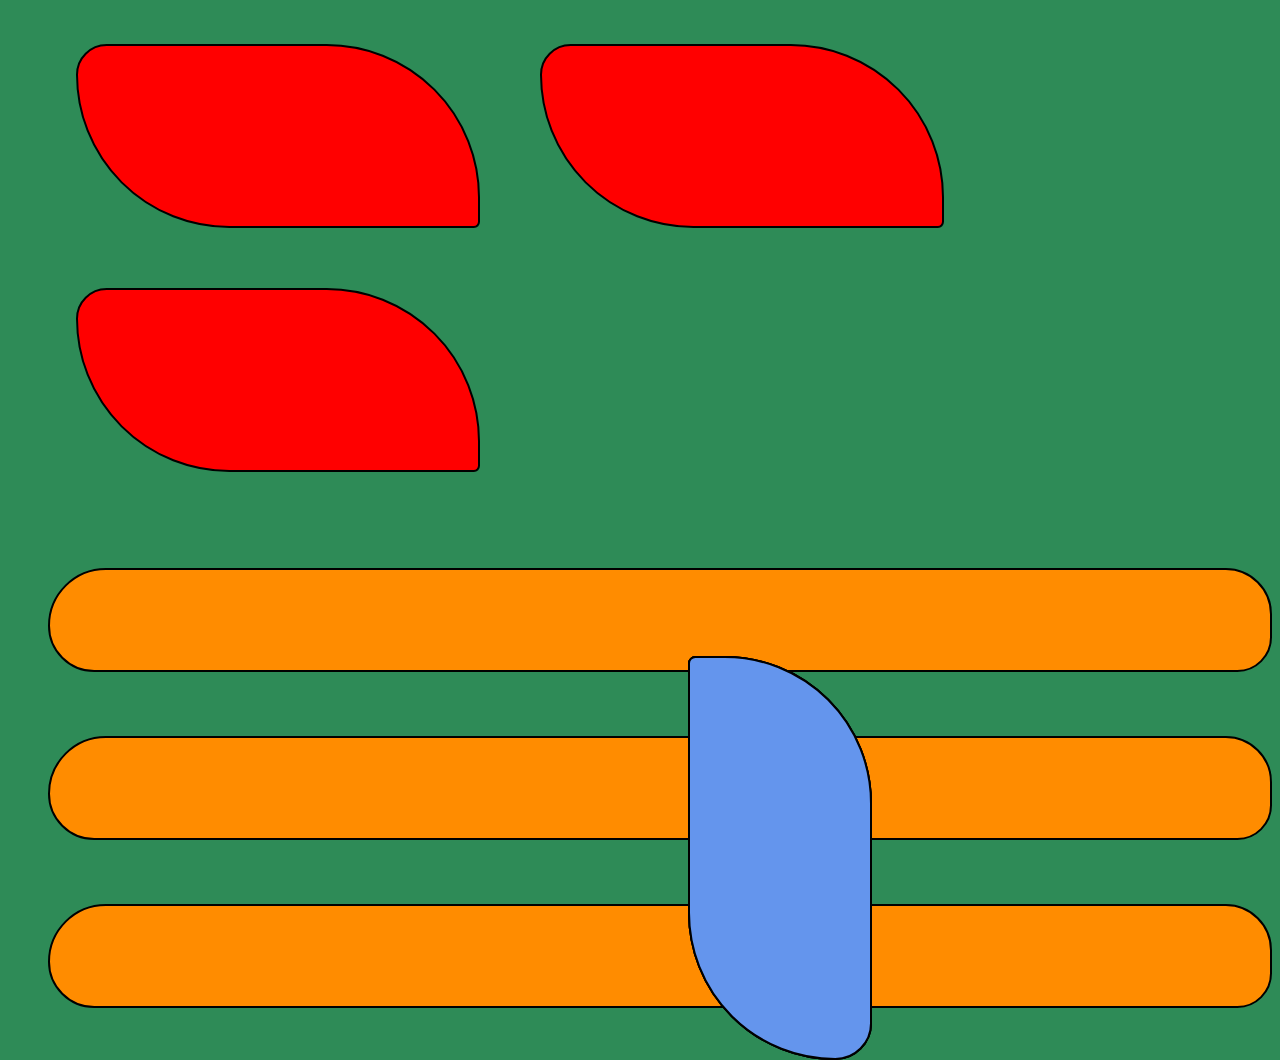
<file: inlineLightRed.html>
<!doctype html>
<html>
  <head>
    <link href="style.css" rel="stylesheet" type="text/css" />
  </head>
  <body>
    <div id="inlinelightblue">
      <ul>
        <li></li>
        <li></li>
        <li></li>
      </ul>
    </div>
    <div id="inlineRed">
      <ul>
        <li></li>
        <li></li>
        <li></li>
      </ul>
    </div>
    <div id="Block">
      <ul>
        <li></li>
        <li></li>
        <li></li>
      </ul>
    </div>
  </body>
</html>
</file>
<file: style.css>
body {
  background-color: seagreen;
}
ul {
  list-style: none;
}
#inlinelightblue ul li {
  display: inline;
  position: absolute;
  margin: 50%;
  border: 2px solid;
  padding: 200px 90px;
  background: cornflowerblue;
  border-radius: 1em 20em 5em;
}
#inlineRed ul li {
  display: inline-block;
  margin: 1.75em;
  border: 2px solid;
  padding: 90px 200px;
  background: red;
  border-radius: 5em 25em 1em;
}
#Block ul li {
  display: block;
  margin-top: 4em;
  border: 2px solid;
  padding: 50px 90px;
  background: darkorange;
  border-radius: 25em 20em 15em;
}
</file>
